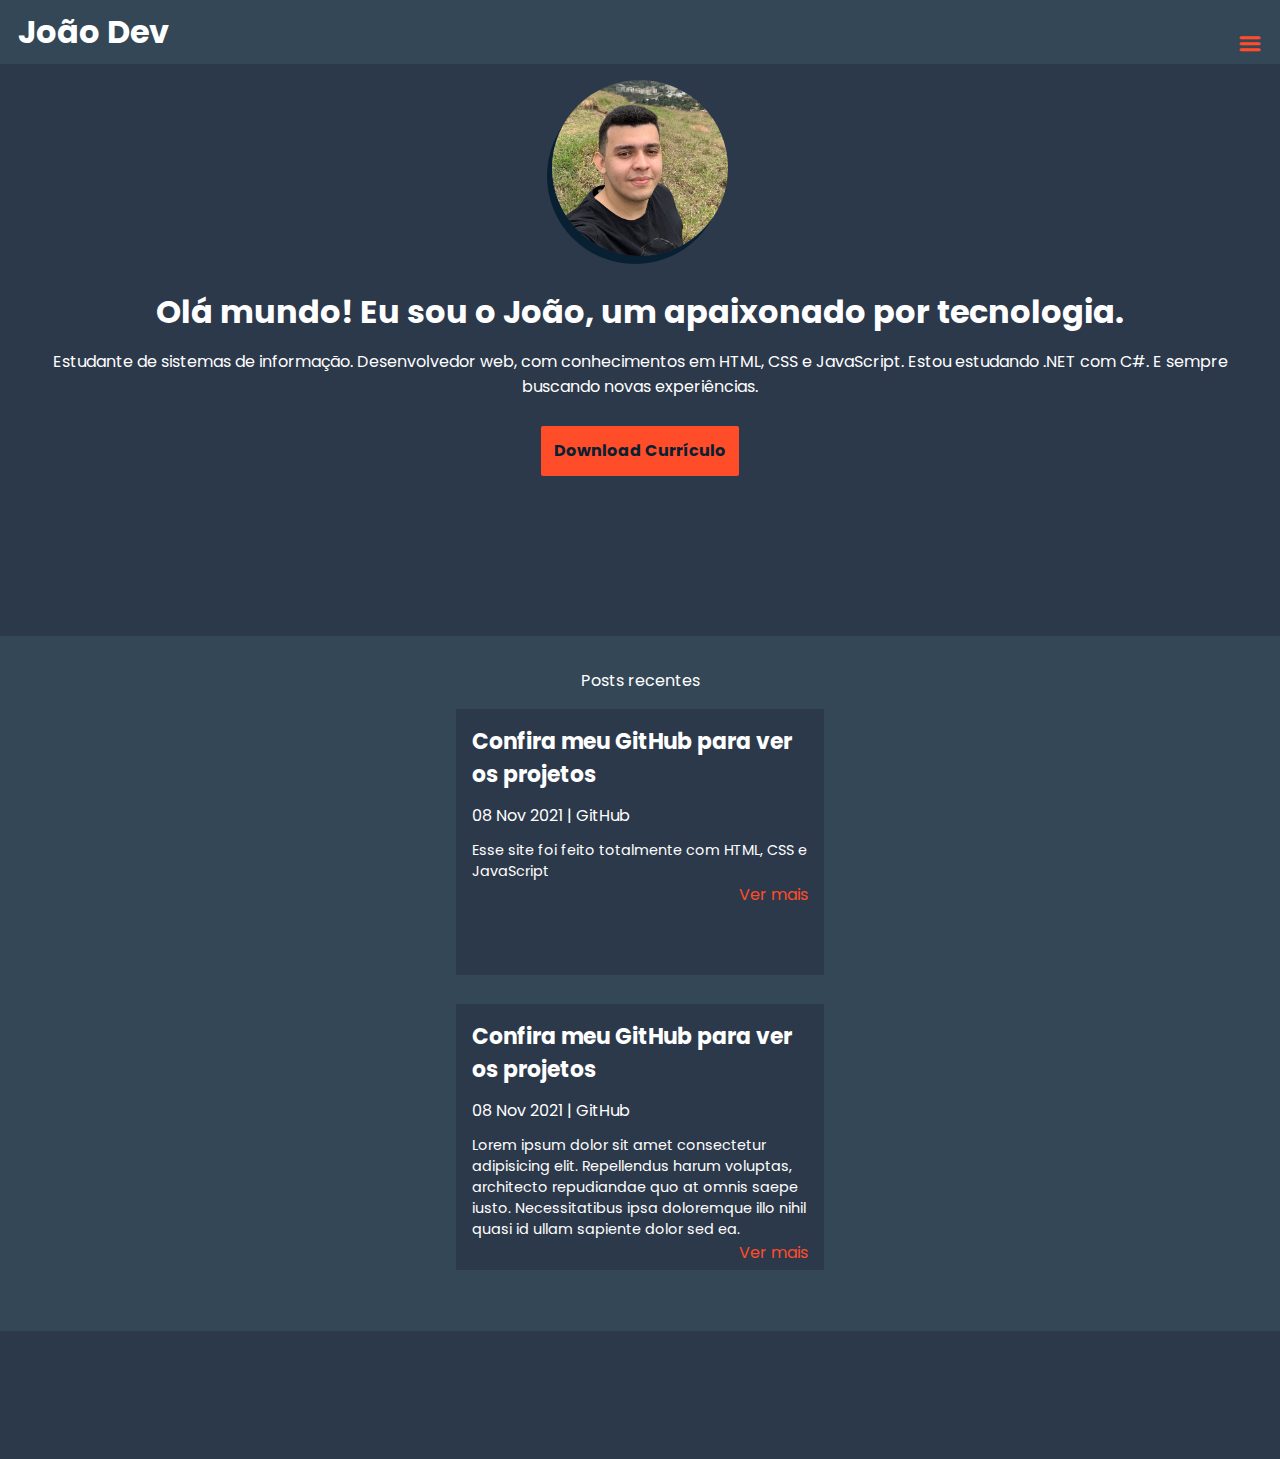
<file: index.html>
<!DOCTYPE html>
<html lang="en">
<head>
  <meta charset="UTF-8">
  <meta http-equiv="X-UA-Compatible" content="IE=edge">
  <meta name="viewport" content="width=device-width, initial-scale=1.0">

  <!--ICONS-->
  <link rel="stylesheet" href="assets/icons/style.css">
  
  <link rel="stylesheet" href="responsividade.css">
  <link rel="stylesheet" href="style.css">

  <link rel="preconnect" href="https://fonts.googleapis.com">
  <link rel="preconnect" href="https://fonts.gstatic.com" crossorigin>
  <link href="https://fonts.googleapis.com/css2?family=Poppins:wght@400;600;700&display=swap" rel="stylesheet">


  <title>Document</title>
</head>
<body>
  <header id="header">
      <nav class="container ">
       <a href="#home"><h1 class="logo">João Dev</h1></a> 
        <div class="menu">
          <ul class="grid ">
            <li><a class="title" href="#">Home</a></li>
            <li><a class="title" href="#">Menu</a></li>
            <li><a class="title" href="#">Trabalhos</a></li>
            <li><a class="title" href="https://www.instagram.com/jao_vic_tor/?hl=pt-br" target="_blank">Instagram</a></li>
            <li><a class="title" href="https://www.linkedin.com/in/cunhajoaovs/" target="_blank">Linkedin</a></li>
            <li><a class="title" href="https://github.com/CunhaJoao1" target="_blank">GitHub</a></li>


          </ul>
        </div>
        <div class="toggle icon-menu"></div>
        <div class="toggle icon-close"></div>
      </nav>
      
  </header>

  <main>
    <section class="section" id="home">
      <div class="image">
        <img src="assets/joao.jpg" alt="">
      </div>
      <div class="text container">
        <h2 class="title">Olá mundo! Eu sou o João, um apaixonado por tecnologia.</h2>
        <p class="subtitle">Estudante de sistemas de informação. Desenvolvedor web, com conhecimentos em HTML, CSS e JavaScript. Estou estudando .NET com C#. E sempre buscando novas experiências.</p>
      </div>
      <div class="button">
        <a href="https://drive.google.com/file/d/1xVzRp1VTIej6mTolHtnb_pPsTW-8mAOr/view" target="_blank">Download Currículo</a>
      </div>
    </section>

    <section class="section" id="works">
      <div class="container back-works"></div>
        <div class="recentes">
          <h3>Posts recentes</h3>
        </div>
        <div class="content">

          <div class="card container">
            <div class="post-card">
              <h3>Confira meu GitHub para ver os projetos</h3>
              <div class="data-publi">
                08 Nov 2021  |  GitHub
              </div>
              <div class="description">
                <p>Esse site foi feito totalmente com HTML, CSS e JavaScript</p>
              </div>
              <div class="see-more">
                <a href="#">Ver mais</a>
              </div>
            </div>
          </div>

          <div class="card container">
            <div class="post-card">
              <h3>Confira meu GitHub para ver os projetos</h3>
              <div class="data-publi">
                08 Nov 2021  |  GitHub
              </div>
              <div class="description">
                <p>Lorem ipsum dolor sit amet consectetur adipisicing elit. Repellendus harum voluptas, architecto repudiandae quo at omnis saepe iusto. Necessitatibus ipsa doloremque illo nihil quasi id ullam sapiente dolor sed ea.</p>
              </div>
              <div class="see-more">
                <a href="#">Ver mais</a>
              </div>
            </div>
          </div>

        </div> <!--/CONTENT-->

    </section>


  </main>
<script src="main.js"></script>
</body>
</html>
</file>
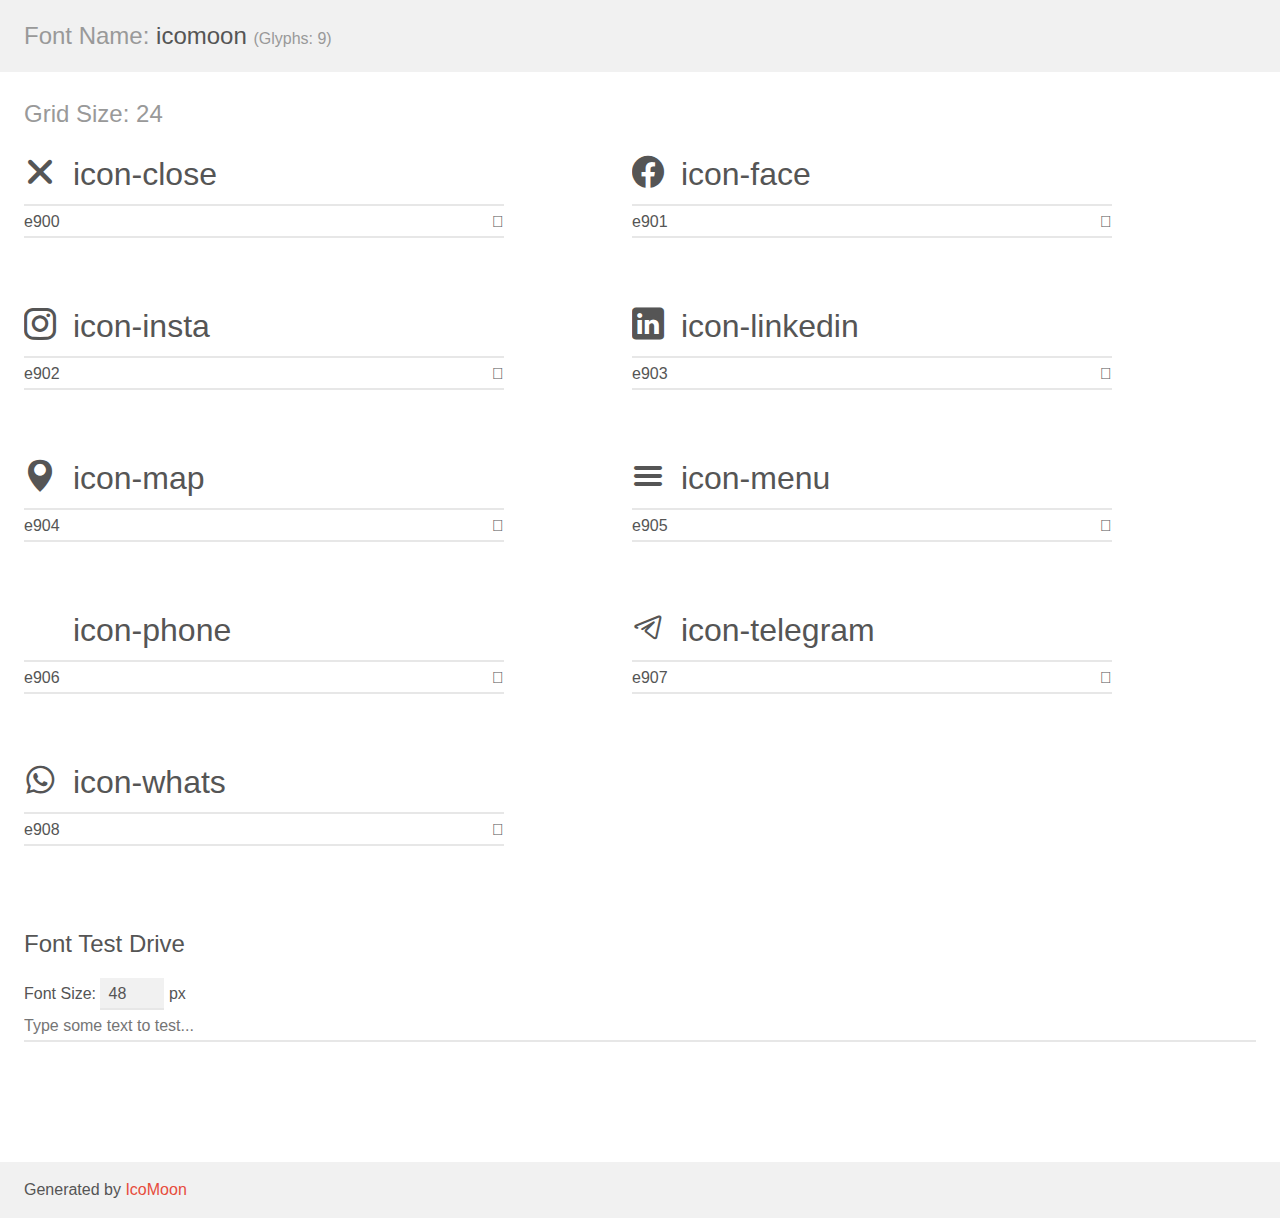
<file: assets/icons/demo.html>
<!doctype html>
<html>
<head>
    <meta charset="utf-8">
    <title>IcoMoon Demo</title>
    <meta name="description" content="An Icon Font Generated By IcoMoon.io">
    <meta name="viewport" content="width=device-width, initial-scale=1">
    <link rel="stylesheet" href="demo-files/demo.css">
    <link rel="stylesheet" href="style.css"></head>
<body>
    <div class="bgc1 clearfix">
        <h1 class="mhmm mvm"><span class="fgc1">Font Name:</span> icomoon <small class="fgc1">(Glyphs:&nbsp;9)</small></h1>
    </div>
    <div class="clearfix mhl ptl">
        <h1 class="mvm mtn fgc1">Grid Size: 24</h1>
        <div class="glyph fs1">
            <div class="clearfix bshadow0 pbs">
                <span class="icon-close"></span>
                <span class="mls"> icon-close</span>
            </div>
            <fieldset class="fs0 size1of1 clearfix hidden-false">
                <input type="text" readonly value="e900" class="unit size1of2" />
                <input type="text" maxlength="1" readonly value="&#xe900;" class="unitRight size1of2 talign-right" />
            </fieldset>
            <div class="fs0 bshadow0 clearfix hidden-true">
                <span class="unit pvs fgc1">liga: </span>
                <input type="text" readonly value="" class="liga unitRight" />
            </div>
        </div>
        <div class="glyph fs1">
            <div class="clearfix bshadow0 pbs">
                <span class="icon-face"></span>
                <span class="mls"> icon-face</span>
            </div>
            <fieldset class="fs0 size1of1 clearfix hidden-false">
                <input type="text" readonly value="e901" class="unit size1of2" />
                <input type="text" maxlength="1" readonly value="&#xe901;" class="unitRight size1of2 talign-right" />
            </fieldset>
            <div class="fs0 bshadow0 clearfix hidden-true">
                <span class="unit pvs fgc1">liga: </span>
                <input type="text" readonly value="" class="liga unitRight" />
            </div>
        </div>
        <div class="glyph fs1">
            <div class="clearfix bshadow0 pbs">
                <span class="icon-insta"></span>
                <span class="mls"> icon-insta</span>
            </div>
            <fieldset class="fs0 size1of1 clearfix hidden-false">
                <input type="text" readonly value="e902" class="unit size1of2" />
                <input type="text" maxlength="1" readonly value="&#xe902;" class="unitRight size1of2 talign-right" />
            </fieldset>
            <div class="fs0 bshadow0 clearfix hidden-true">
                <span class="unit pvs fgc1">liga: </span>
                <input type="text" readonly value="" class="liga unitRight" />
            </div>
        </div>
        <div class="glyph fs1">
            <div class="clearfix bshadow0 pbs">
                <span class="icon-linkedin"></span>
                <span class="mls"> icon-linkedin</span>
            </div>
            <fieldset class="fs0 size1of1 clearfix hidden-false">
                <input type="text" readonly value="e903" class="unit size1of2" />
                <input type="text" maxlength="1" readonly value="&#xe903;" class="unitRight size1of2 talign-right" />
            </fieldset>
            <div class="fs0 bshadow0 clearfix hidden-true">
                <span class="unit pvs fgc1">liga: </span>
                <input type="text" readonly value="" class="liga unitRight" />
            </div>
        </div>
        <div class="glyph fs1">
            <div class="clearfix bshadow0 pbs">
                <span class="icon-map"></span>
                <span class="mls"> icon-map</span>
            </div>
            <fieldset class="fs0 size1of1 clearfix hidden-false">
                <input type="text" readonly value="e904" class="unit size1of2" />
                <input type="text" maxlength="1" readonly value="&#xe904;" class="unitRight size1of2 talign-right" />
            </fieldset>
            <div class="fs0 bshadow0 clearfix hidden-true">
                <span class="unit pvs fgc1">liga: </span>
                <input type="text" readonly value="" class="liga unitRight" />
            </div>
        </div>
        <div class="glyph fs1">
            <div class="clearfix bshadow0 pbs">
                <span class="icon-menu"></span>
                <span class="mls"> icon-menu</span>
            </div>
            <fieldset class="fs0 size1of1 clearfix hidden-false">
                <input type="text" readonly value="e905" class="unit size1of2" />
                <input type="text" maxlength="1" readonly value="&#xe905;" class="unitRight size1of2 talign-right" />
            </fieldset>
            <div class="fs0 bshadow0 clearfix hidden-true">
                <span class="unit pvs fgc1">liga: </span>
                <input type="text" readonly value="" class="liga unitRight" />
            </div>
        </div>
        <div class="glyph fs1">
            <div class="clearfix bshadow0 pbs">
                <span class="icon-phone"></span>
                <span class="mls"> icon-phone</span>
            </div>
            <fieldset class="fs0 size1of1 clearfix hidden-false">
                <input type="text" readonly value="e906" class="unit size1of2" />
                <input type="text" maxlength="1" readonly value="&#xe906;" class="unitRight size1of2 talign-right" />
            </fieldset>
            <div class="fs0 bshadow0 clearfix hidden-true">
                <span class="unit pvs fgc1">liga: </span>
                <input type="text" readonly value="" class="liga unitRight" />
            </div>
        </div>
        <div class="glyph fs1">
            <div class="clearfix bshadow0 pbs">
                <span class="icon-telegram"></span>
                <span class="mls"> icon-telegram</span>
            </div>
            <fieldset class="fs0 size1of1 clearfix hidden-false">
                <input type="text" readonly value="e907" class="unit size1of2" />
                <input type="text" maxlength="1" readonly value="&#xe907;" class="unitRight size1of2 talign-right" />
            </fieldset>
            <div class="fs0 bshadow0 clearfix hidden-true">
                <span class="unit pvs fgc1">liga: </span>
                <input type="text" readonly value="" class="liga unitRight" />
            </div>
        </div>
        <div class="glyph fs1">
            <div class="clearfix bshadow0 pbs">
                <span class="icon-whats"></span>
                <span class="mls"> icon-whats</span>
            </div>
            <fieldset class="fs0 size1of1 clearfix hidden-false">
                <input type="text" readonly value="e908" class="unit size1of2" />
                <input type="text" maxlength="1" readonly value="&#xe908;" class="unitRight size1of2 talign-right" />
            </fieldset>
            <div class="fs0 bshadow0 clearfix hidden-true">
                <span class="unit pvs fgc1">liga: </span>
                <input type="text" readonly value="" class="liga unitRight" />
            </div>
        </div>
    </div>

    <!--[if gt IE 8]><!-->
    <div class="mhl clearfix mbl">
        <h1>Font Test Drive</h1>
        <label>
            Font Size: <input id="fontSize" type="number" class="textbox0 mbm"
            min="8" value="48" />
            px
        </label>
        <input id="testText" type="text" class="phl size1of1 mvl"
        placeholder="Type some text to test..." value=""/>
        <div id="testDrive" class="icon-" style="font-family: icomoon">&nbsp;
        </div>
    </div>
    <!--<![endif]-->
    <div class="bgc1 clearfix">
        <p class="mhl">Generated by <a href="https://icomoon.io/app">IcoMoon</a></p>
    </div>

    <script src="demo-files/demo.js"></script>
</body>
</html>
</file>
<file: assets/icons/style.css>
@font-face {
  font-family: 'icomoon';
  src:  url('fonts/icomoon.eot?m82bny');
  src:  url('fonts/icomoon.eot?m82bny#iefix') format('embedded-opentype'),
    url('fonts/icomoon.ttf?m82bny') format('truetype'),
    url('fonts/icomoon.woff?m82bny') format('woff'),
    url('fonts/icomoon.svg?m82bny#icomoon') format('svg');
  font-weight: normal;
  font-style: normal;
  font-display: block;
}

[class^="icon-"], [class*=" icon-"] {
  /* use !important to prevent issues with browser extensions that change fonts */
  font-family: 'icomoon' !important;
  speak: never;
  font-style: normal;
  font-weight: normal;
  font-variant: normal;
  text-transform: none;
  line-height: 1;

  /* Better Font Rendering =========== */
  -webkit-font-smoothing: antialiased;
  -moz-osx-font-smoothing: grayscale;
}

.icon-close:before {
  content: "\e900";
}
.icon-face:before {
  content: "\e901";
}
.icon-insta:before {
  content: "\e902";
}
.icon-linkedin:before {
  content: "\e903";
}
.icon-map:before {
  content: "\e904";
}
.icon-menu:before {
  content: "\e905";
}
.icon-phone:before {
  content: "\e906";
}
.icon-telegram:before {
  content: "\e907";
}
.icon-whats:before {
  content: "\e908";
}
</file>
<file: responsividade.css>

</file>
<file: style.css>
*{
    margin: 0;
    padding: 0;
    box-sizing: border-box;
    font: 400 1rem 'Poppins', sans-serif;
    color: white;
}
body{
    background: #2C394B;
    width: 100%;
}
a{
    text-decoration: none;
}
li{
    list-style: none;
}
.container{
    margin: 0 1.125rem;
}
main{
    margin-top: 3rem;
}
.section{
    margin-bottom: 8rem;
    padding: 2rem 0;
}
#header{
    width: 100%;
    height: 4rem;
    background: #334756;
    position: fixed;
    top: 0;
    left: 0;
    z-index: 100;
}
.title{
    font: 700 2em 'Poppins', sans-serif;
}

#header .logo{
    font: 700 2em 'Poppins', sans-serif;
    
}

.grid{
    display: grid;
    gap: 2rem;
}
nav{
    display: flex;
    justify-content: space-between;
    align-items: center;
    height: 4rem;
    
    
}
nav ul li a{
    transition: color  0.2s;
    position: relative;

}
nav ul li a:hover{
    color: #FF4C29;
}
nav ul li a::after{
    content: "";
    width: 0;
    height: 2px;
    background: white;

    position: absolute;
    left: 0;
    bottom: -1.5rem;

    transition: 0.2s;
}
nav ul li a:hover::after{
    width: 100%;

}
nav .menu{
    visibility: hidden;
    opacity: 0;
    
}
nav.show ul.grid{
    gap: 4rem;
}

nav.show .menu{
    position: fixed;
    top: 0;
    left: 0;

    visibility: visible;
    opacity: 1;
    background: #082032;
    height: 100vh;
    width: 100vw;

    display: flex;
    justify-content: center;
    align-items: center;
    
    
}

/*=========-- TOGLE --========*/
.toggle{
    color:#FF4C29 ;
    font-size: 1.5rem;
}

nav .icon-close{
    margin-top:1.5rem ;
    visibility: hidden;
    opacity: 0;
    cursor: pointer;

    position: absolute;
    right: 1rem;
}
nav.show div.icon-close{
    visibility: visible;
    opacity: 1;
}

nav .icon-menu{
    margin-top: 1.5rem;
    cursor: pointer;
}






/*=======--- HOME ---=======*/

#home .image{
    display: flex;
    justify-content: center;
}
#home .image img{
    width: 11rem;
    border-radius: 50%;
    box-shadow: -5px 8px  #082032;
}
#home .text .title {
    margin-bottom: 0.8rem;
}
#home .text {
    margin-top: 2rem;
    text-align: center;
}
#home .button{
    margin-top: 1.67rem;
    display: flex;
    justify-content: center;

    
}
#home .button a{
    background: #FF4C29;
    padding: 0.8rem;
    font: 700 1rem 'Poppins', sans-serif;
    color: #082032;

    border-radius: 2px;
}


/*=======--- POSTS ---=======*/
#works{
    display: flex;
    flex-direction: column;
    justify-content: center;
    align-items: center;
    background: #334756;
    
}
.content{
    display: flex;
    flex-direction: column;
    justify-content: center;
}
.recentes{
    display: flex;
    justify-content: center;
    margin-bottom: 1rem;
}
.card{
    background: #2C394B;
    height: 16.62rem;
    width: 23rem;
    padding: 1rem;
    margin-bottom: 1.81rem ;
}
.post-card h3{
    font: 700 1.37rem 'Poppins', sans-serif;
    margin-bottom: 0.75rem;
}
.post-card .data-publi{
    margin-bottom: 0.75rem;
}
.post-card p{
    font-size: 0.9rem;
}
.see-more{
    display: flex;
    justify-content: right;
    
}
.see-more a{
    color: #FF4C29;
}
</file>
<file: assets/icons/demo-files/demo.css>
body {
  padding: 0;
  margin: 0;
  font-family: sans-serif;
  font-size: 1em;
  line-height: 1.5;
  color: #555;
  background: #fff;
}
h1 {
  font-size: 1.5em;
  font-weight: normal;
}
small {
  font-size: .66666667em;
}
a {
  color: #e74c3c;
  text-decoration: none;
}
a:hover, a:focus {
  box-shadow: 0 1px #e74c3c;
}
.bshadow0, input {
  box-shadow: inset 0 -2px #e7e7e7;
}
input:hover {
  box-shadow: inset 0 -2px #ccc;
}
input, fieldset {
  font-family: sans-serif;
  font-size: 1em;
  margin: 0;
  padding: 0;
  border: 0;
}
input {
  color: inherit;
  line-height: 1.5;
  height: 1.5em;
  padding: .25em 0;
}
input:focus {
  outline: none;
  box-shadow: inset 0 -2px #449fdb;
}
.glyph {
  font-size: 16px;
  width: 15em;
  padding-bottom: 1em;
  margin-right: 4em;
  margin-bottom: 1em;
  float: left;
  overflow: hidden;
}
.liga {
  width: 80%;
  width: calc(100% - 2.5em);
}
.talign-right {
  text-align: right;
}
.talign-center {
  text-align: center;
}
.bgc1 {
  background: #f1f1f1;
}
.fgc1 {
  color: #999;
}
.fgc0 {
  color: #000;
}
p {
  margin-top: 1em;
  margin-bottom: 1em;
}
.mvm {
  margin-top: .75em;
  margin-bottom: .75em;
}
.mtn {
  margin-top: 0;
}
.mtl, .mal {
  margin-top: 1.5em;
}
.mbl, .mal {
  margin-bottom: 1.5em;
}
.mal, .mhl {
  margin-left: 1.5em;
  margin-right: 1.5em;
}
.mhmm {
  margin-left: 1em;
  margin-right: 1em;
}
.mls {
  margin-left: .25em;
}
.ptl {
  padding-top: 1.5em;
}
.pbs, .pvs {
  padding-bottom: .25em;
}
.pvs, .pts {
  padding-top: .25em;
}
.unit {
  float: left;
}
.unitRight {
  float: right;
}
.size1of2 {
  width: 50%;
}
.size1of1 {
  width: 100%;
}
.clearfix:before, .clearfix:after {
  content: " ";
  display: table;
}
.clearfix:after {
  clear: both;
}
.hidden-true {
  display: none;
}
.textbox0 {
  width: 3em;
  background: #f1f1f1;
  padding: .25em .5em;
  line-height: 1.5;
  height: 1.5em;
}
#testDrive {
  display: block;
  padding-top: 24px;
  line-height: 1.5;
}
.fs0 {
  font-size: 16px;
}
.fs1 {
  font-size: 32px;
}
</file>
